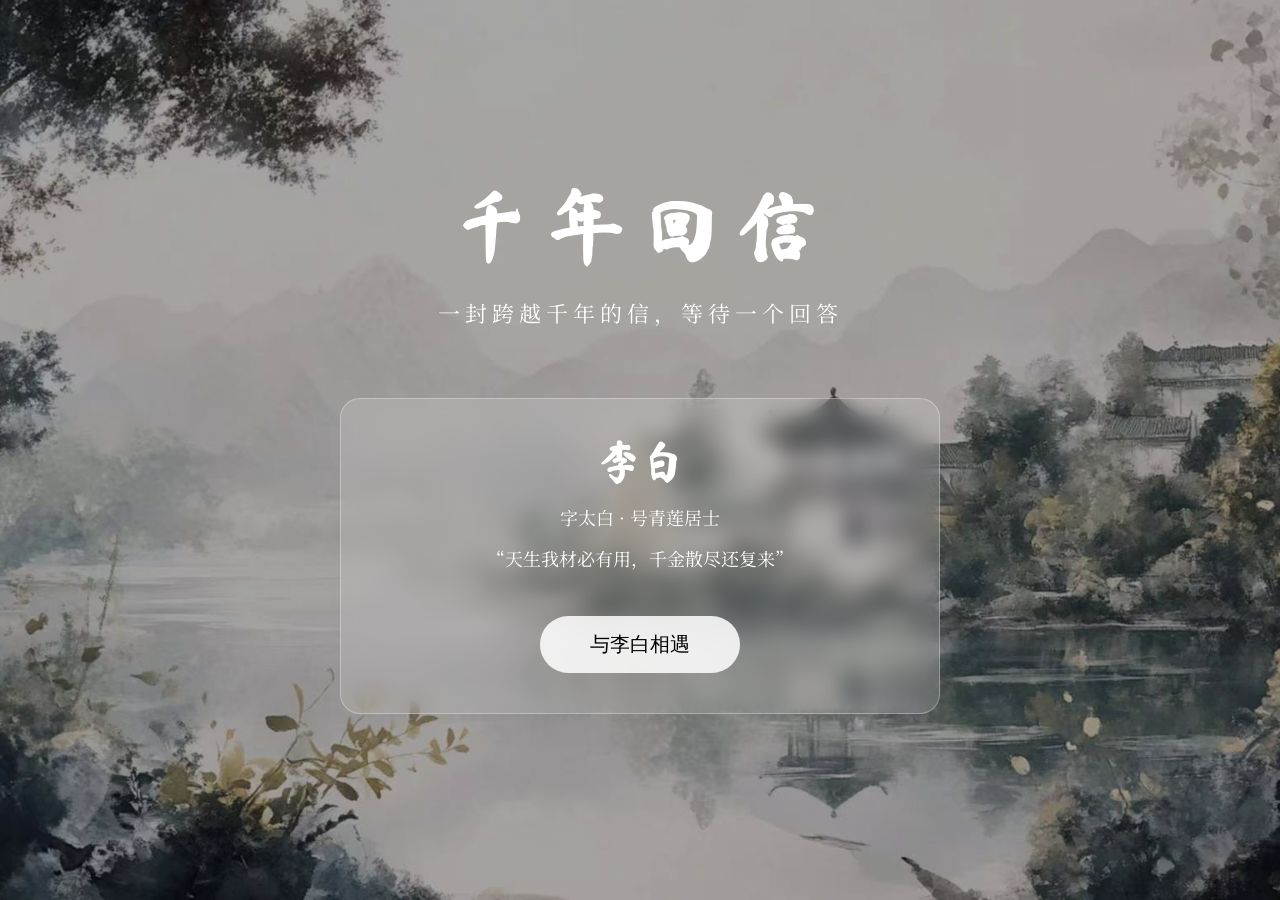
<file: templates/index.html>
<!DOCTYPE html>

<html>

<head>

<title>千年回信</title>

<link rel="stylesheet" href="/static/style.css">

</head>


<body>


<div class="home-container">


<h1 class="main-title">
千年回信
</h1>


<p class="subtitle">
一封跨越千年的信，等待一个回答
</p>



<div class="person-card">


<h2>
李白
</h2>


<p>
字太白 · 号青莲居士
</p>


<p>
“天生我材必有用，千金散尽还复来”
</p>


<form action="/choose" method="post">


<button 
class="enter-btn"
name="character"
value="young">

与李白相遇

</button>


</form>


</div>



</div>



</body>


</html>
</file>
<file: static/style.css>
@import url('https://fonts.googleapis.com/css2?family=Ma+Shan+Zheng&family=Noto+Serif+SC:wght@400;700&display=swap');


*{

margin:0;

padding:0;

box-sizing:border-box;

}



body{


height:100vh;


background:

linear-gradient(
rgba(0,0,0,0.35),
rgba(0,0,0,0.35)
),

url("/static/background.jpg");



background-size:cover;


background-position:center;


font-family:
"Noto Serif SC",
serif;



display:flex;


justify-content:center;


align-items:center;



color:white;


}





.home-container{


text-align:center;


width:600px;


}





.main-title{


font-family:
"Ma Shan Zheng",
cursive;



font-size:80px;


letter-spacing:15px;


margin-bottom:30px;


}





.subtitle{


font-size:22px;


letter-spacing:5px;


margin-bottom:70px;


}




.person-card{


background:

rgba(255,255,255,0.15);



backdrop-filter:blur(10px);



border-radius:20px;



padding:40px;



border:

1px solid rgba(255,255,255,0.3);



}




.person-card h2{


font-size:45px;


font-family:
"Ma Shan Zheng",
cursive;


margin-bottom:20px;


}



.person-card p{


font-size:18px;


margin:15px;


}



.enter-btn{


margin-top:30px;


padding:15px 50px;



border:none;


border-radius:30px;



background:

rgba(255,255,255,0.85);



font-size:20px;



cursor:pointer;



transition:0.3s;



}




.enter-btn:hover{


transform:scale(1.05);


background:white;


}





@media(max-width:600px){


.home-container{


width:90%;


}



.main-title{


font-size:55px;


}



.subtitle{


font-size:16px;


}



}

.chat-page{


height:100vh;


background:

linear-gradient(
rgba(0,0,0,0.35),
rgba(0,0,0,0.35)
),

url("/static/background.jpg");


background-size:cover;


padding-top:40px;


}




.chat-title{


text-align:center;


color:white;


}




.letter{


width:70%;


margin:40px auto;


padding:40px;



background:

rgba(255,248,220,0.85);



border-radius:20px;


font-size:20px;


line-height:2;



}



.user-message{


text-align:right;


margin-bottom:40px;


}



.libai-message{


text-align:left;


}



.input-area{


display:flex;


justify-content:center;


}



.input-area input{


width:500px;


padding:15px;


border-radius:20px;


border:none;


}



.input-area button{


width:100px;


margin-left:20px;


border-radius:20px;


}
</file>
